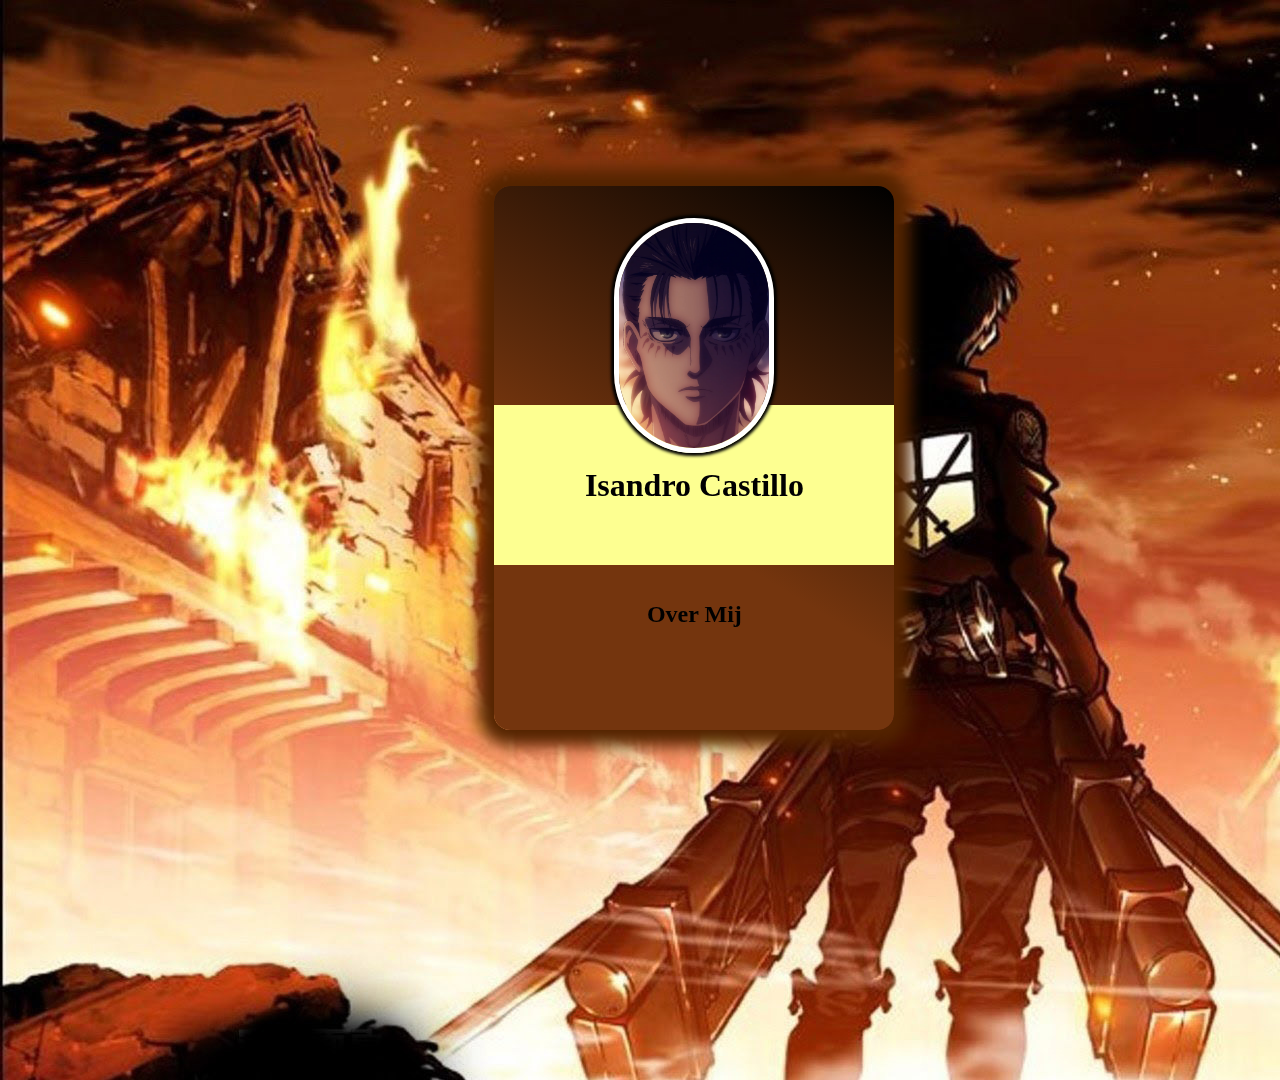
<file: index.html>
<!DOCTYPE html>
<html lang="en">
    <head>
        <meta charset="UTF-8">
        <meta name="viewport" content="width=device-width, initial-scale=1.0">
        <title>FDND Visitekaartje</title>
        <link rel="stylesheet" href="styles/style.css">
    </head>
    <body>

        <article>
            <img src="assets/Totally Me.png" alt="Totally me">
            <header>
                <h1>Isandro Castillo</h1>
            </header>
            <span class="overmij"><h2>Over Mij</h2>
            <p class="overmij"> "generic info" </p></span> 
        </article> 
    </body>
</html>
</file>
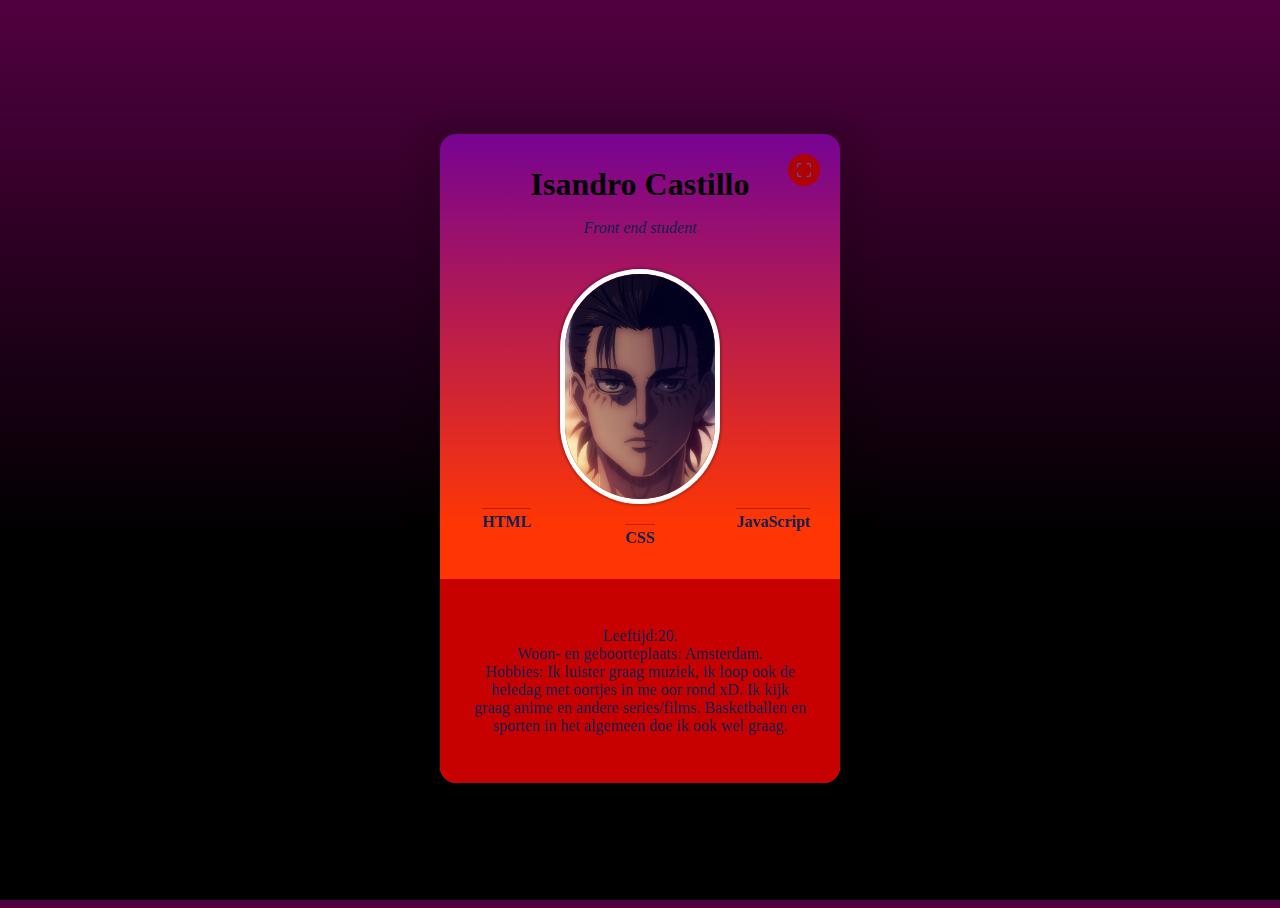
<file: versie1/index.html>
<!DOCTYPE html>
<html lang="en">
<head>
  <meta charset="UTF-8">
  <meta name="viewport" content="width=device-width, initial-scale=1.0">
  <title>FDND Visitekaartje</title>
  <link rel="stylesheet" href="./styles/style.css">
</head>
<body>

<article>
  <header>
    <h1>Isandro Castillo</h1>
    <p><em>Front end student</em></p>
    <button>
      <svg xmlns="http://www.w3.org/2000/svg" width="24" height="24" viewBox="0 0 24 24" stroke-width="1.5" stroke="#2c3e50" fill="none" stroke-linecap="round" stroke-linejoin="round">
        <path stroke="none" d="M0 0h24v24H0z" fill="none"/>
        <path d="M4 8v-2a2 2 0 0 1 2 -2h2" />
        <path d="M4 16v2a2 2 0 0 0 2 2h2" />
        <path d="M16 4h2a2 2 0 0 1 2 2v2" />
        <path d="M16 20h2a2 2 0 0 0 2 -2v-2" />
      </svg>

      <svg xmlns="http://www.w3.org/2000/svg" width="24" height="24" viewBox="0 0 24 24" stroke-width="1.5" stroke="red" fill="none" stroke-linecap="round" stroke-linejoin="round">
        <path stroke="none" d="M0 0h24v24H0z" fill="none"/>
        <path d="M15 19v-2a2 2 0 0 1 2 -2h2" />
        <path d="M15 5v2a2 2 0 0 0 2 2h2" />
        <path d="M5 15h2a2 2 0 0 1 2 2v2" />
        <path d="M5 9h2a2 2 0 0 0 2 -2v-2" />
      </svg>
    </button>

  </header>
  
  <img src="assets/Totally Me.png" alt="Totally Me">

  <dl>
    <dt>HTML</dt><dd></dd>
    <dt>CSS</dt><dd></dd>
    <dt>JavaScript</dt><dd></dd>
  </dl>
  
  <p>Leeftijd:20.<br>Woon- en geboorteplaats: Amsterdam.<br>Hobbies: Ik luister graag muziek, ik loop ook de heledag met oortjes in me oor rond xD.
    Ik kijk graag anime en andere series/films. Basketballen en sporten in het algemeen doe ik ook wel graag.</p>
</article>

  <script src="./scripts/script.js"></script>
</body>
</html>
</file>
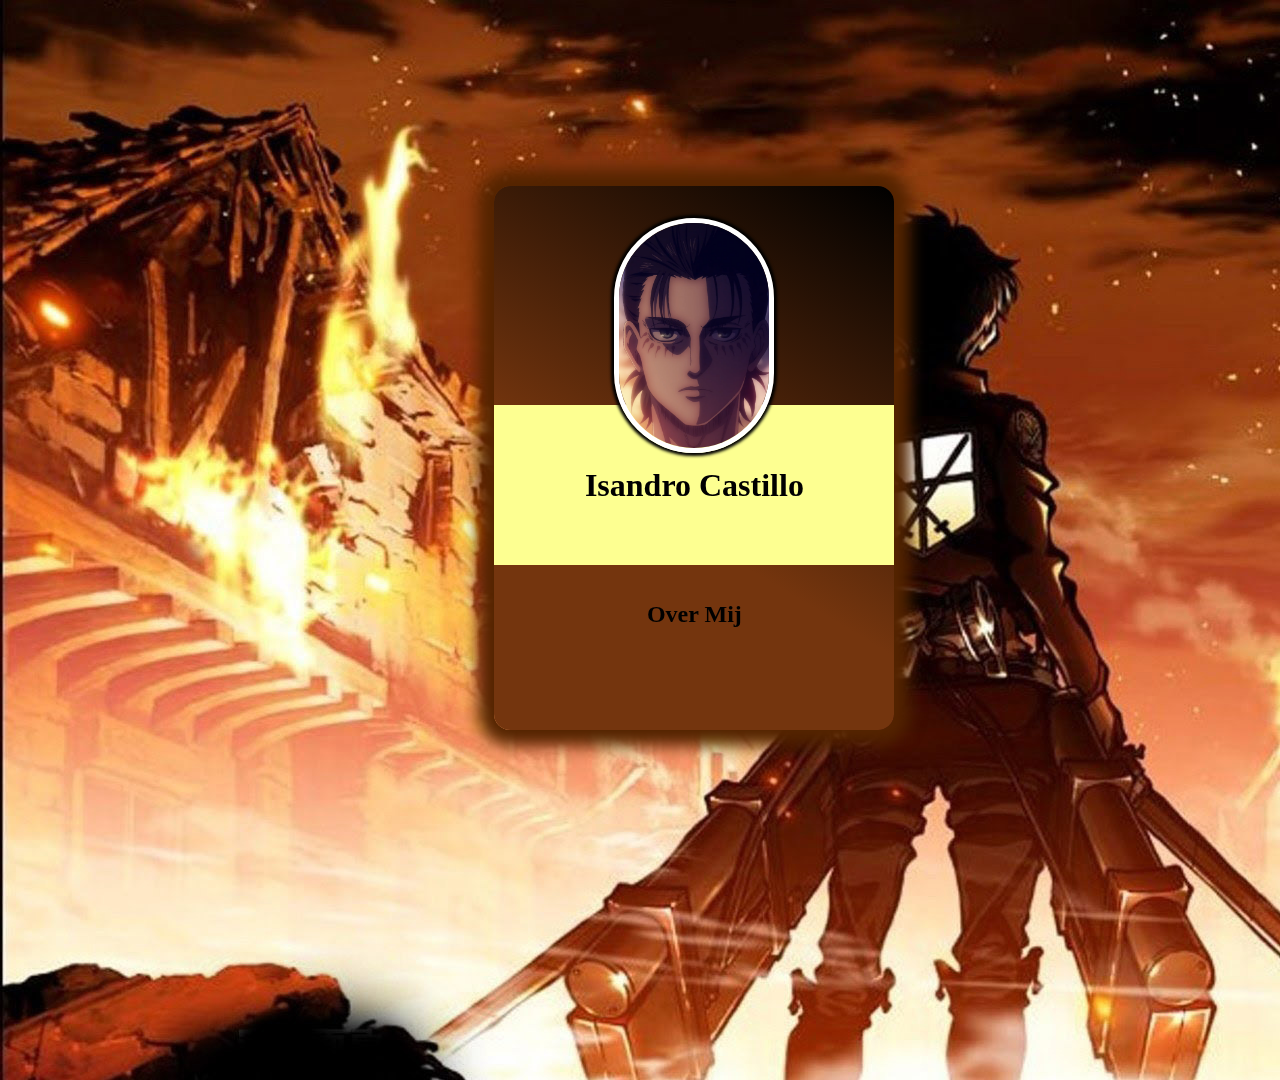
<file: versie2/index.html>
<!DOCTYPE html>
<html lang="en">
    <head>
        <meta charset="UTF-8">
        <meta name="viewport" content="width=device-width, initial-scale=1.0">
        <title>FDND Visitekaartje</title>
        <link rel="stylesheet" href="style.css">
    </head>
    <body>

        <article>
            <img src="Totally Me.png" alt="Totally me">
            <header>
                <h1>Isandro Castillo</h1>
            </header>
            <span class="overmij"><h2>Over Mij</h2>
            <p class="overmij"> "generic info" </p></span> 
        </article> 
    </body>
</html>
</file>
<file: styles/style.css>
* {
    box-sizing: border-box;
}

html {
    background:  linear-gradient(0deg, black 40%, rgb(149, 0, 117) 150%);
    height: 120%;
    background: no-repeat url("/assets/AoT_WP.jpg");
}

body {
    position: fixed;
    align-items: center;
    display: flex;
    height: 100vh;
    left: 38%;
}

article {
    background: linear-gradient(31deg, rgb(116 53 14) 40%, black 100%);
    width: 50vw;
    max-width: 25em;
    min-width: 20em;
    display: flex;
    flex-direction: column;
    align-items: center;
    justify-content: flex-end;
    border-radius: 1rem;
    position: relative;
    box-shadow: 0 0 1em 1em rgb(84 36 0);
}

header {
    display: flex;
    flex-direction: column;
    justify-content: center;
    width: 100%;
    height: 10em;
    margin-top: -1rem;
    margin-bottom: 1rem;
    text-align: center;
    background: #fdff91;
    align-content: center;
}

h1 {
    margin: 5rem;
    font-family: fantasy;
}

img {
    width: 10em;
    border-radius: 10em;
    position: relative;
    top: 2em;
    border: 5px solid #fff;
    box-shadow: 0px 0px 3px 3px black;
}

span {
    text-align: center;
    margin-bottom: 3em;
}

h2 {
    font-family: fantasy;
}

p.overmij {
    opacity: 0;
    transition-duration: 1s;
    transition-delay: 0.25s;
}

span.overmij p.overmij {
    
  }

span.overmij:hover p.overmij {
    opacity: 1;

  }
</file>
<file: versie1/styles/style.css>
* {
  box-sizing:border-box;
}

html {
  height:100vh;
  background: linear-gradient(0deg, black 40%, rgb(149, 0, 117) 150%);
}

body {
  height:100vh;
  font-family: open sans;
  display:flex;
  justify-content:center;
  align-items:center;
  color:#10214e;
}

article {
  width:50vw;
  max-width: 25em;
  min-width:20em;
  display:flex;
  flex-direction:column;
  align-items:center;
  justify-content:flex-end;
  background: rgb(255, 4, 4);
  background: linear-gradient(0deg, rgb(255, 54, 4) 40%, #760392 100%);
  box-shadow:0 0 20px 20px rgba(0,0,0,.1);
  border-radius:1rem;
  position: relative;
  transition:.25s;
}

header {  
  display:flex;
  flex-direction:column;
  justify-content:center;
  align-items:center;
  justify-content:flex-end;
  
}

h1 {
  margin:2rem 0 1rem;
  color: rgb(0, 0, 0);
  font-family: cursive;
}

button {
  border:none;
  position: absolute;
  right:1rem;
  top:1rem;
  width:2.5rem;
  height:2.5rem;
  transform: scale(.8);
  background: rgb(175, 2, 2);
  border-radius:50%;
  padding:.25rem;
  transition:.25s;
}
button:focus {
  outline:none;
  background:#202592;
}
button:focus svg {
  stroke: rgba(0,239,255,1);
}

svg {
  stroke: #4e54c8;
  position: absolute;
  top:calc(1.25rem - 12px);
  left:calc(1.25rem - 12px);
  transition-delay: .25s;
}
button svg:nth-of-type(2) {
  opacity:0;
  transition-delay: 0ms;
}

img {
  width:10em;
  border-radius:10em;
  border:5px solid #fff;
  box-shadow:0 0 2px 2px rgba(0,0,0,.2);
  position:relative;
  top:2rem;
  transition:.25s .15s;
}

dl {
  width:100%;
  
  display:grid;
  grid-template-columns: 1fr 1fr 1fr;
  grid-template-areas:
    "html-dd css-dd js-dd"
    "html-dt css-dt js-dt"
    ;
  justify-items:center;
  align-items:start;
  padding:5rem 0 3rem;
  margin-top: -3rem;
  margin-bottom: 0;
  text-align: center;
}

dt{
  font-weight: bold;
  border-top: 1px solid rgba(0,0,0,0.3);
  padding-top: .25rem;
  margin-top: .25rem;
}
dt:nth-of-type(1){ grid-area: html-dt; }
dt:nth-of-type(2){ grid-area: css-dt; transform: translateY(1rem);}
dt:nth-of-type(3){ grid-area: js-dt; }

dd {
  margin:0;
  padding-left:.3rem;
  transition:.25s .3s;
}
dd:nth-of-type(2){  
  transform: translateY(1rem);
}

p { 
  margin:0;
  font-family: cursive;
}

article > p {
  padding:3rem 2rem;
  margin-top: 0;
  background: rgb(199, 0, 0);
  text-align:center;
  border-radius: 0 0 1rem 1rem;
  width:100%;
}

/* expand content */
body.expand {
  font-size:1.15em;
}

body.expand article {
  width:60vw;
  max-width: 60vw;
}

body.expand button svg:first-of-type {
  opacity:0;
  transition-delay: 0ms;
}

body.expand button svg:nth-of-type(2) {
  opacity:1;
  transition-delay:.25s;
}

body.expand dd {
  font-size: 1.75em;
}

body.expand img {
  width:15em;
}
</file>
<file: versie2/style.css>
* {
    box-sizing: border-box;
}

html {
    background:  linear-gradient(0deg, black 40%, rgb(149, 0, 117) 150%);
    height: 120%;
    background: no-repeat url("AoT WP.jpg");
}

body {
    position: fixed;
    align-items: center;
    display: flex;
    height: 100vh;
    left: 38%;
}

article {
    background: linear-gradient(31deg, rgb(116 53 14) 40%, black 100%);
    width: 50vw;
    max-width: 25em;
    min-width: 20em;
    display: flex;
    flex-direction: column;
    align-items: center;
    justify-content: flex-end;
    border-radius: 1rem;
    position: relative;
    box-shadow: 0 0 1em 1em rgb(84 36 0);
}

header {
    display: flex;
    flex-direction: column;
    justify-content: center;
    width: 100%;
    height: 10em;
    margin-top: -1rem;
    margin-bottom: 1rem;
    text-align: center;
    background: #fdff91;
    align-content: center;
}

h1 {
    margin: 5rem;
    font-family: fantasy;
}

img {
    width: 10em;
    border-radius: 10em;
    position: relative;
    top: 2em;
    border: 5px solid #fff;
    box-shadow: 0px 0px 3px 3px black;
}

span {
    text-align: center;
    margin-bottom: 3em;
}

h2 {
    font-family: fantasy;
}

p.overmij {
    transition-duration: 1s;
    transition-delay: 0.25s;
}

span.overmij p.overmij {
    visibility: hidden;
  }

span.overmij:hover p.overmij {
    visibility: visible;
  }
</file>
